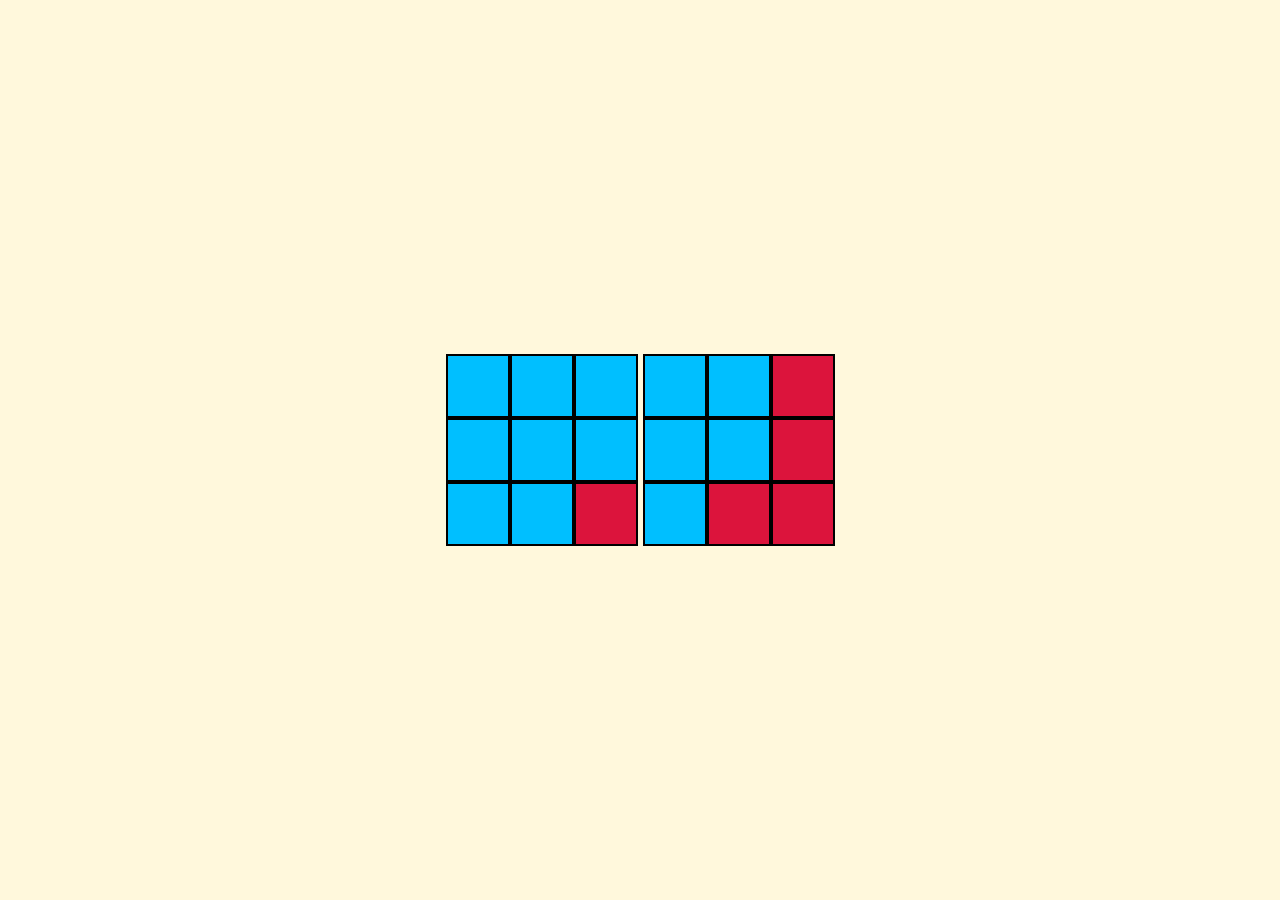
<file: index.html>
<!DOCTYPE html>
<html>
<head>
  <title>Appi Clock</title>
  <link rel="stylesheet" href="style.css">
</head>
<body>
  <div class="hour-block">
    <div class="row sixteens">
      <div class="grids grid-one"></div>
      <div class="grids grid-two"></div>
      <div class="grids grid-three"></div>
    </div>
    <div class="row fours">
      <div class="grids grid-one"></div>
      <div class="grids grid-two" title="How do i read this damn Clock"></div>
      <div class="grids grid-three"></div>
    </div>
    <div class="row ones">
      <div class="grids grid-one"></div>
      <div class="grids grid-two"></div>
      <div class="grids grid-three"></div>
    </div>
  </div>
  <div class="minute-block">
    <div class="row ones">
      <div class="grids grid-one"></div>
      <div class="grids grid-two"></div>
      <div class="grids grid-three"></div>
    </div>
    <div class="row fours">
      <div class="grids grid-one"></div>
      <div class="grids grid-two" title="Toggle Fullscreen"></div>
      <div class="grids grid-three"></div>
    </div>
    <div class="row sixteens">
      <div class="grids grid-one"></div>
      <div class="grids grid-two"></div>
      <div class="grids grid-three"></div>
    </div>
  </div> 
  <div class="second-block">
    <div class="row ones">
      <div class="grids grid-one"></div>
      <div class="grids grid-two"></div>
      <div class="grids grid-three"></div>
    </div>
    <div class="row fours">
      <div class="grids grid-one"></div>
      <div class="grids grid-two"></div>
      <div class="grids grid-three"></div>
    </div>
    <div class="row sixteens">
      <div class="grids grid-one"></div>
      <div class="grids grid-two"></div>
      <div class="grids grid-three"></div>
    </div>
  </div>
  <script src="time.js"></script>
</body>
</html>
</file>
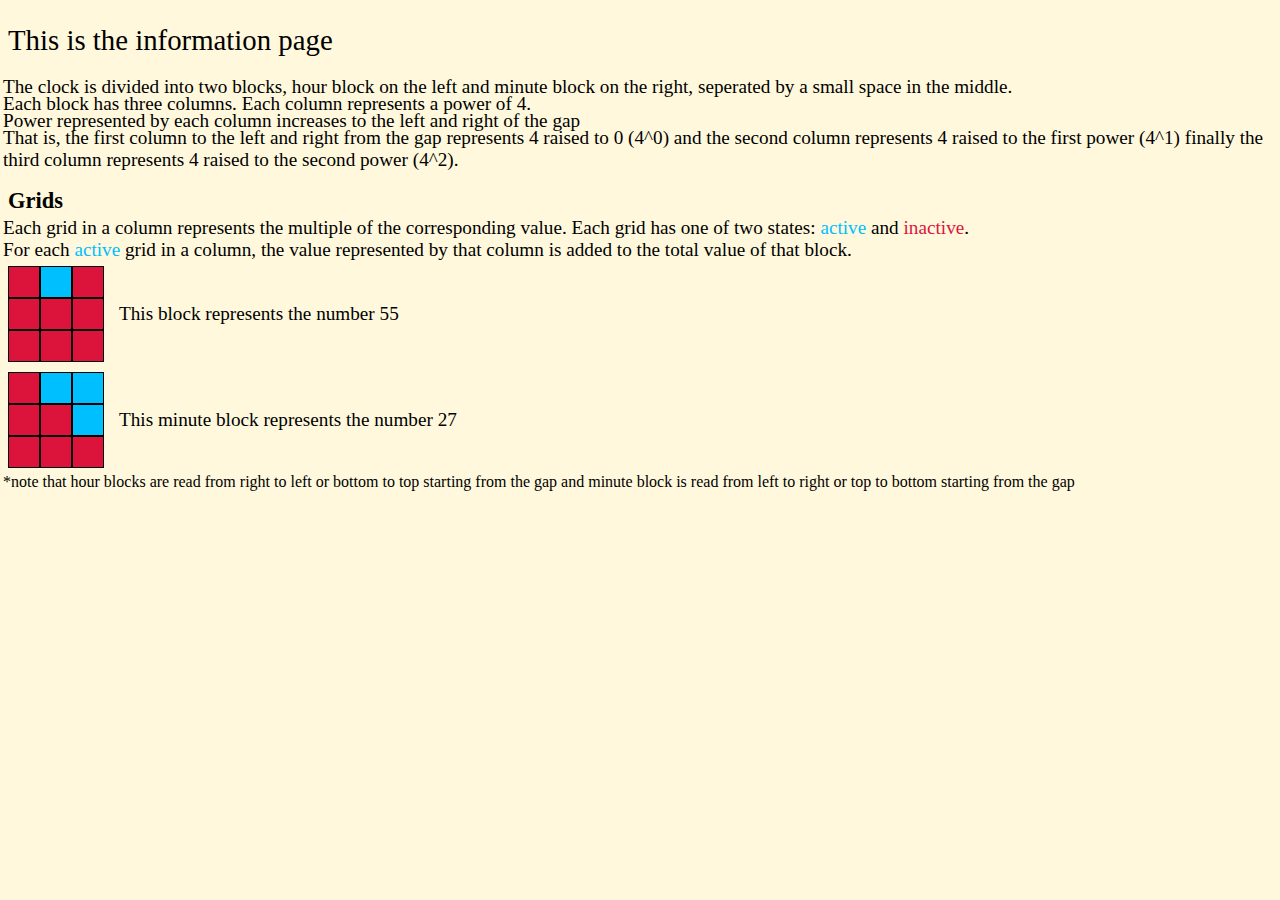
<file: info/info.html>
<!DOCTYPE html>
<html>
<head>
    <meta name="viewport" content="width=device-width, initial-scale=1.0">
    <title>Info</title>
    <link rel="preconnect" href="https://fonts.googleapis.com">
    <link rel="preconnect" href="https://fonts.gstatic.com" crossorigin>
    <link href="https://fonts.googleapis.com/css2?family=Sour+Gummy:ital,wght@0,100..900;1,100..900&display=swap" rel="stylesheet">
    <link rel="stylesheet" href="styles.css">
</head>
<body>
    <h2 style="font-weight:500;">This is the information page</h2>
    <p>The clock is divided into two blocks, hour block on the 
        <span class="hour-side"></span>
        and minute block on the 
        <span class="minute-side"></span>,
         seperated by a small space in the middle.
    </p>
    <p>Each block has three <span class="arrangement-direction"></span>s. 
        Each <span class="arrangement-direction"></span> 
        represents a power of 4.
    </p>
    <p>Power represented by each <span class="arrangement-direction"></span>
        increases to the <span class="hour-side"></span>
        and <span class="minute-side"></span> of the gap
    </p>
    <p>
        That is, the first <span class="arrangement-direction"></span> 
        to the <span class="hour-side"></span> and <span class="minute-side"></span>
        from the gap represents 4 raised to 0 (4^0)
        and the second <span class="arrangement-direction"></span> 
        represents 4 raised to the first power (4^1) finally the third 
        <span class="arrangement-direction"></span> represents 4 raised to the second power (4^2).
    </p>
    <h3 style="margin-bottom:8px;">Grids</h3>
    <p>Each grid in a <span class="arrangement-direction"></span> represents the multiple of the corresponding value. Each grid has one of two states:
        <span class="active-grid">active</span> and <span class="inactive-grid">inactive</span>.
        <br>
        For each <span class="active-grid">active</span> grid in a 
        <span class="arrangement-direction"></span>, the value represented by that 
        <span class="arrangement-direction"></span> is added to the total value of that block.
    </p>
    <div class="block block-1">
        <div class="row sixteens">
            <div class="grids grid-one"></div>
            <div class="grids grid-two"></div>
            <div class="grids grid-three"></div>
        </div>
        <div class="row fours">
            <div class="grids grid-one"></div>
            <div class="grids grid-two"></div>
            <div class="grids grid-three"></div>
        </div>
            <div class="row ones">
            <div class="grids grid-one"></div>
            <div class="grids grid-two"></div>
            <div class="grids grid-three"></div>
        </div>
        <p>This block represents the number 55</p>
    </div>
    <div class="block block-2">
        <div class="row sixteens">
            <div class="grids grid-one"></div>
            <div class="grids grid-two"></div>
            <div class="grids grid-three"></div>
        </div>
        <div class="row fours">
            <div class="grids grid-one"></div>
            <div class="grids grid-two"></div>
            <div class="grids grid-three"></div>
        </div>
            <div class="row ones">
            <div class="grids grid-one"></div>
            <div class="grids grid-two"></div>
            <div class="grids grid-three"></div>
        </div>
        <p class="hint-text">This minute block represents the number 27</p>
    </div>
    <p style="font-size:16px;margin-top:5px;">*note that hour blocks are read from right to left or bottom to top starting from the gap 
        and minute block is read from left to right or top to bottom starting from the gap</p>
    
    <script src="script.js"></script>
</body>
</html>
</file>
<file: style.css>
html, body{
  height:100%;
  margin: 0px;
}

body{
  background-color: cornsilk;
  display: flex;
  justify-content: center;
  align-items: center;
  gap: 5px;
}

body div{
  display: flex;
}

.hour-block,
.minute-block,
.second-block{
  background-color: deepskyblue;
}

.second-block{
  display:none;
}

.row{
  flex-direction: column-reverse;
}
.grids{
  border: 2px solid black;
  padding: 30px;
}

@media screen and (orientation: portrait){
  body{
    flex-direction: column;
  }
  .hour-block,
.minute-block,
.second-block{
  flex-direction: column;
  }
  .row{
     flex-direction:row;
  }
}
</file>
<file: info/styles.css>
body{
    font-family:cursive;
    font-weight: 500;
    font-size: larger;
    background-color: cornsilk;
}

p{
    margin: -5px;
}

.hour-side,
.minute-side,
.arrangement-direction {
}

.active-grid{
    color: deepskyblue
}

.inactive-grid{
    color: crimson;
}

.block{
    margin-top: 10px;
    display: flex;
    align-items: center;
}
.row{
    background-color: deepskyblue;
}
.ones{
    margin-right: 20px;
}
.grids{
    border: 1px solid black;
    padding: 15px;
}



.block-1 .sixteens,.block-1 .ones,
.block-1 .fours .grid-three,
.block-1 .fours .grid-two {background-color: crimson;}

.block-2 .sixteens,
.block-2 .ones .grid-three,
.block-2 .fours .grid-two ,
.block-2 .fours .grid-three{background-color: crimson;}

@media screen and (orientation: portrait){
    p{
        margin:2px;
        font-size: 18px;
    }
    .block{
        flex-direction: column;
    }
    .block-2{
        flex-direction: column-reverse;
        margin-bottom: 50px;
    }
    .row{
        display: flex;
        flex-direction: row-reverse;
    }
    .ones{
        margin-right: 0;
    }
    .block-1 .ones{
        margin-bottom: 10px;
    }
    .block-2 .sixteens{
        margin-bottom: 10px;
    }
    .hint-text{
        position: relative;
        top: 130px;
    }
}
</file>
